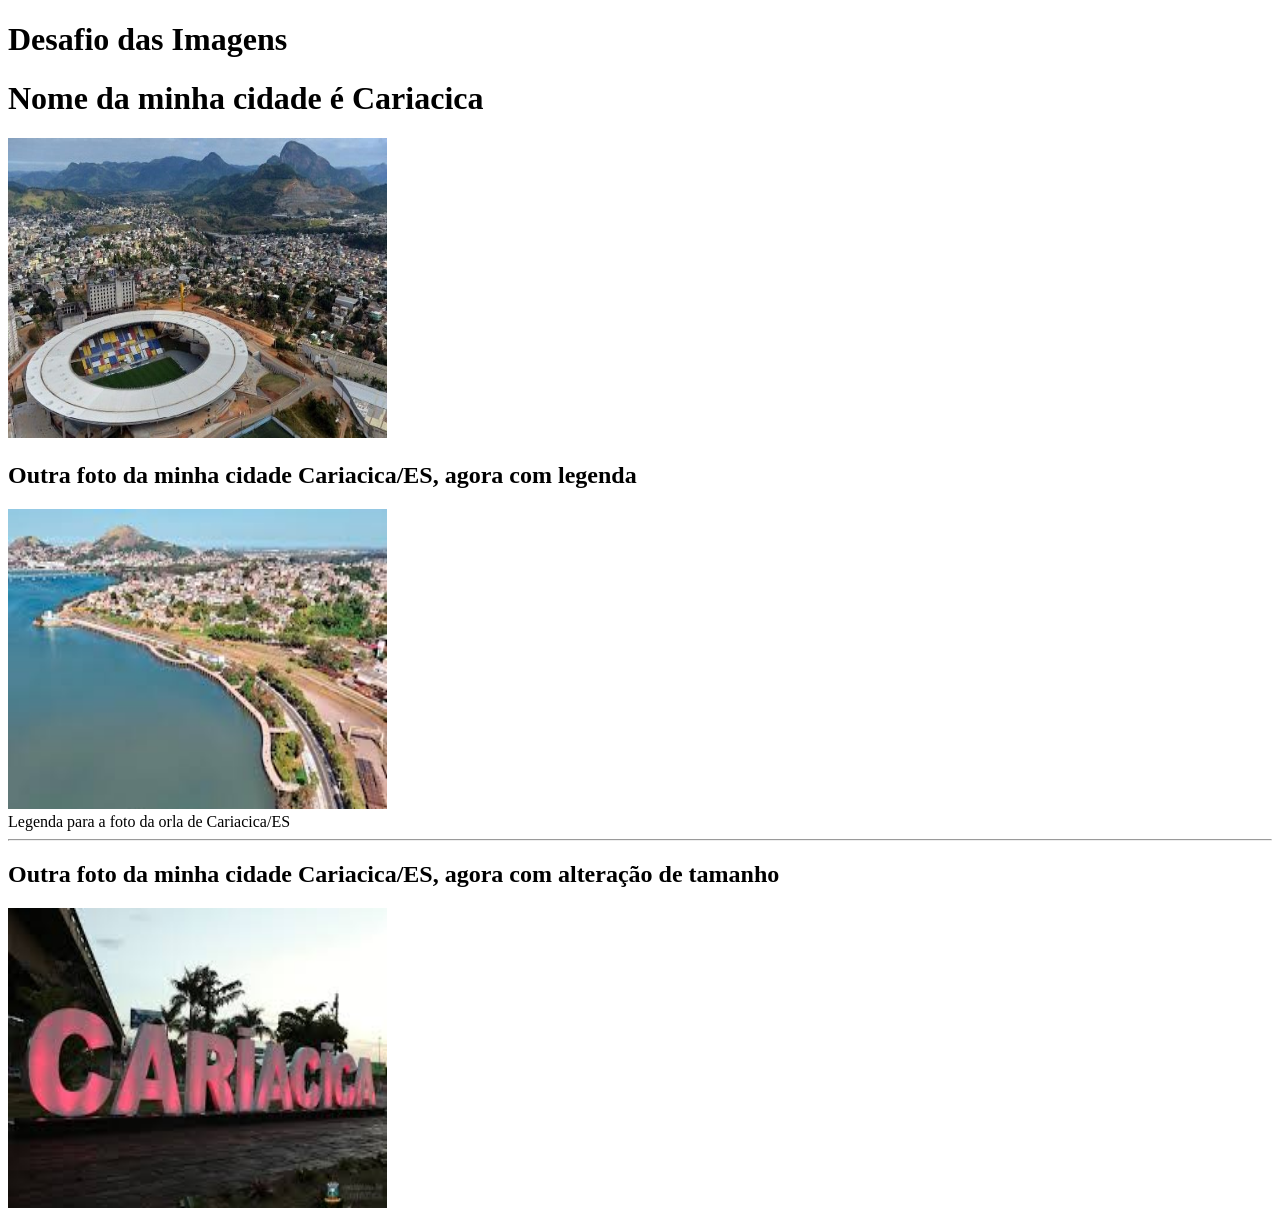
<file: AULA 02/index.html>
<!DOCTYPE html>
<html lang="pt-br">
<head>
    <meta charset="UTF-8">
    <meta name="viewport" content="width=device-width, initial-scale=1.0">
    <title>Aula Imagens 2 </title>
</head>
<link rel="shortcut icon" href="rossi-flamengo-goleiro-penalti-brasileirao.jpg" type="image/x-icon">
<body>
    <h1>Desafio das Imagens</h1>
    <H1>Nome da minha cidade é Cariacica</H1>
    <img src="WhatsApp-Image-2023-09-13-at-11.58.55.jpeg" width="30%" height="300px" alt="Foto aérea da cidade de Cariacica/ES">
    <H2>Outra foto da minha cidade Cariacica/ES, agora com legenda</H2>
    
    <figcaption>
        <img src="transferir.jpg" width="30%" height="300px" alt="foto de orla de Cariacica/ES">
        <FIGcaption>Legenda para a foto da orla de Cariacica/ES</FIGcaption>
    </figcaption>
<hr>
<h2>Outra foto da minha cidade Cariacica/ES, agora com alteração de tamanho</h2>
<picture>
    <source media="(max-width: 760px)" srcset="letreiroiluminado.jpg" sizes="300px">
    <img src="lett.jpg" alt="Letreiro de Cariacica/ES"
     width="30%" height="300px"> 

</picture>
</body>
</html>
</file>
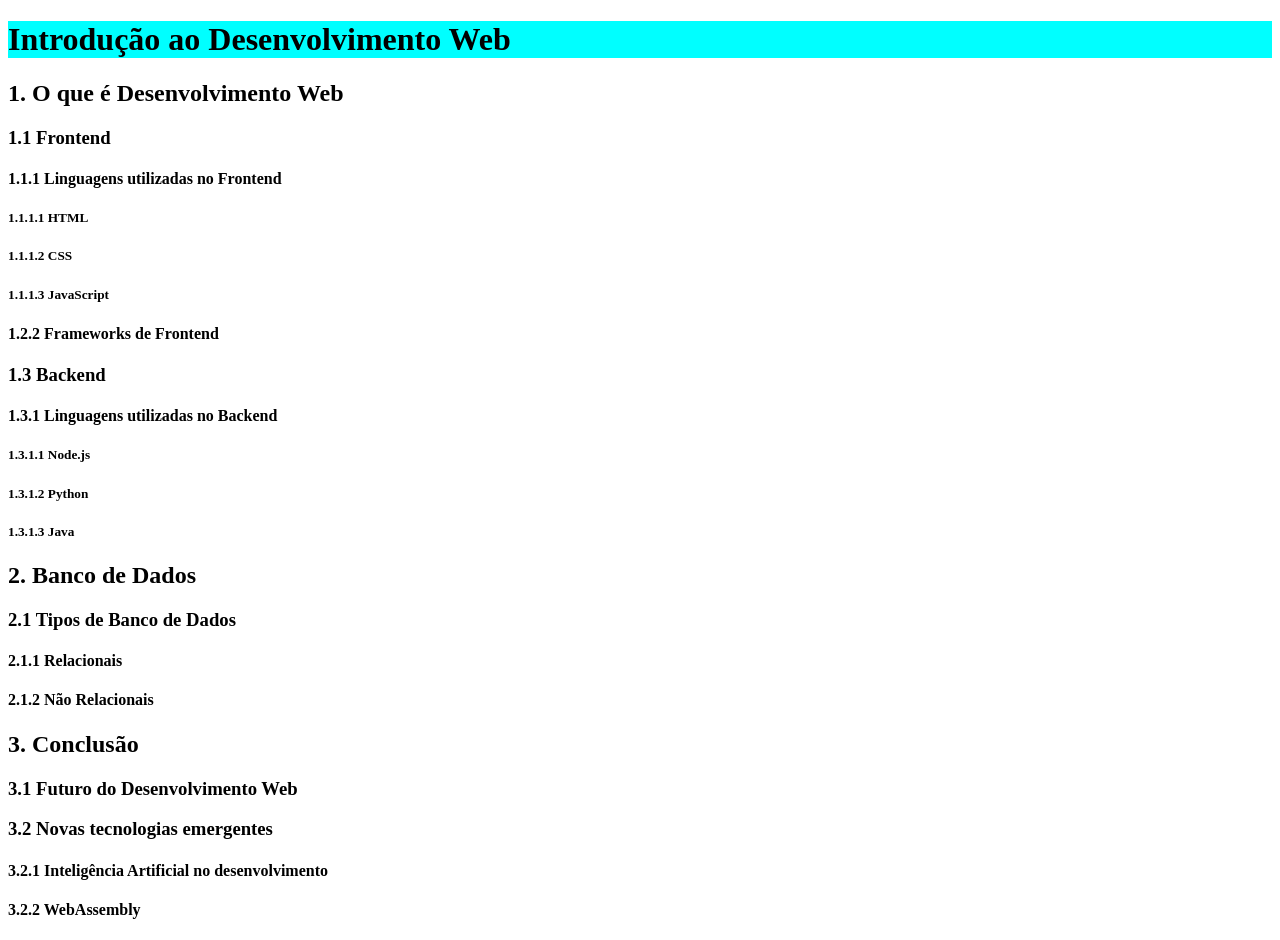
<file: AULA 03/INDEX.HTML>
<!DOCTYPE html>
<html lang="pt-br">
<head>
    <meta charset="UTF-8">
    <meta name="viewport" content="width=device-width, initial-scale=1.0">
    <title>Aula 03 - Títulos</title>
</head>
<body>
    <h1 style="background-color: aqua;">Introdução ao Desenvolvimento Web</h1>
<h2>1. O que é Desenvolvimento Web</h2>
<h3>1.1 Frontend</h3>
<h4>1.1.1 Linguagens utilizadas no Frontend</h4>
<h5>1.1.1.1 HTML</h5>
<h5>1.1.1.2 CSS</h5>
<h5>1.1.1.3 JavaScript</h5>
<h4>1.2.2 Frameworks de Frontend</h4>
<h3>1.3 Backend</h3>
<h4>1.3.1 Linguagens utilizadas no Backend</h4>
<h5>1.3.1.1 Node.js</h5>
<h5>1.3.1.2 Python</h5>
<h5>1.3.1.3 Java</h5>
<h2>2. Banco de Dados</h2>
<h3>2.1 Tipos de Banco de Dados</h2>
<h4>2.1.1 Relacionais</h4>
<h4>2.1.2 Não Relacionais</h4>
<h2>3. Conclusão</h2>
<h3>3.1 Futuro do Desenvolvimento Web</h3>
<h3>3.2 Novas tecnologias emergentes
</h3>
<h4>3.2.1 Inteligência Artificial no desenvolvimento</h4>
<h4>3.2.2 WebAssembly</h4>



</body>
</html>
</file>
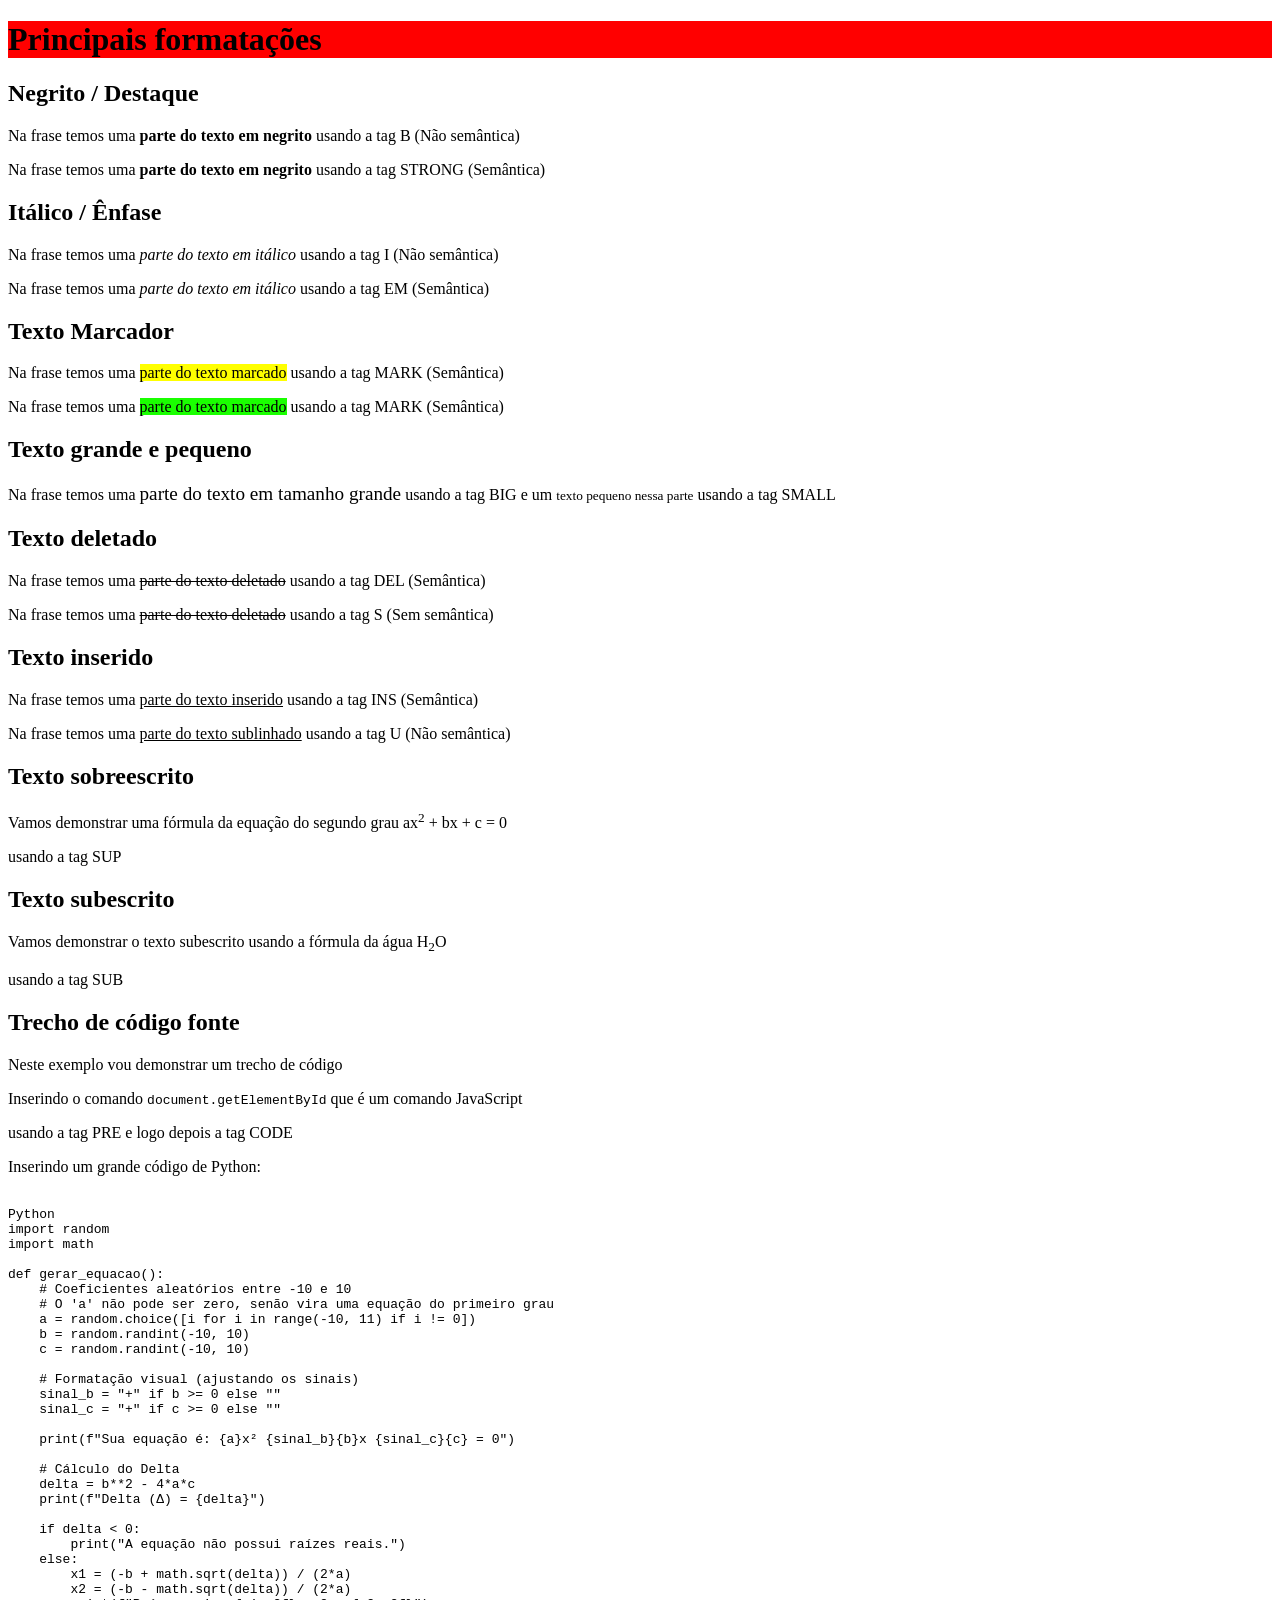
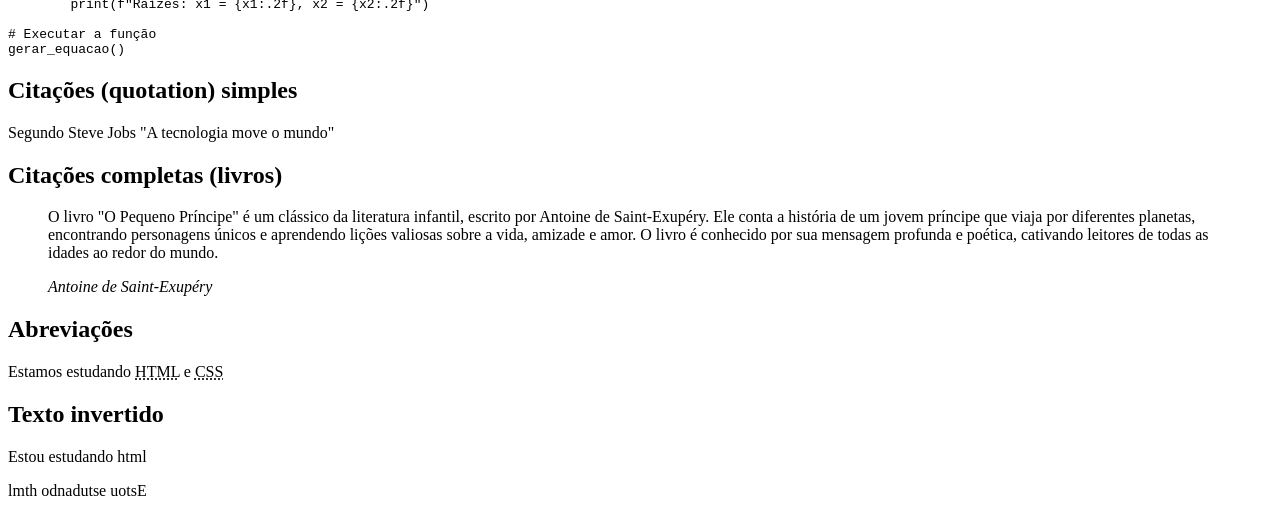
<file: AULA 04/index.html>
<!DOCTYPE html>
<html lang="pt-br">

<head>
    <meta charset="UTF-8">
    <meta name="viewport" content="width=device-width, initial-scale=1.0">
    <title>Aula 04</title>
</head>

<body>
    <h1 style="background-color: red;">Principais formatações</h1>
    <h2>Negrito / Destaque</h2>
    <p>Na frase temos uma <b>parte do texto em negrito</b> usando a tag B (Não semântica)</p>
    <p>Na frase temos uma <strong>parte do texto em negrito</strong> usando a tag STRONG (Semântica)</p>
    <h2>Itálico / Ênfase</h2>
    <p>Na frase temos uma <i>parte do texto em itálico</i> usando a tag I (Não semântica)</p>
    <p>Na frase temos uma <em>parte do texto em itálico</em> usando a tag EM (Semântica)</p>
    <h2>Texto Marcador</h2>
    <p>Na frase temos uma <mark>parte do texto marcado</mark> usando a tag MARK (Semântica)</p>
    <p>Na frase temos uma <mark style="background-color: rgb(26, 255, 0);">parte do texto marcado</mark> usando a tag
        MARK (Semântica)</p>
    <h2>Texto grande e pequeno</h2>
    <p>Na frase temos uma <big>parte do texto em tamanho grande</big> usando a tag BIG e um <small>texto pequeno nessa
            parte</small> usando a tag SMALL</p>
    <h2>Texto deletado</h2>
    <p>Na frase temos uma <del>parte do texto deletado</del> usando a tag DEL (Semântica)</p>
    <p>Na frase temos uma <s>parte do texto deletado</s> usando a tag S (Sem semântica)</p>
    <h2>Texto inserido</h2>
    <p>Na frase temos uma <ins>parte do texto inserido</ins> usando a tag INS (Semântica)</p>
    <p>Na frase temos uma <u>parte do texto sublinhado</u> usando a tag U (Não semântica)</p>
    <h2>Texto sobreescrito</h2>
    <p>Vamos demonstrar uma fórmula da equação do segundo grau ax<sup>2</sup> + bx + c = 0</p> usando a tag SUP
    <h2>Texto subescrito</h2>
    <p>Vamos demonstrar o texto subescrito usando a fórmula da água H<sub>2</sub>O</p> usando a tag SUB
    <h2>Trecho de código fonte</h2>
    <p>Neste exemplo vou demonstrar um trecho de código </p>
    <p>Inserindo o comando <code>document.getElementById</code> que é um comando JavaScript</p> usando a tag PRE e logo depois a tag CODE
    <p>Inserindo um grande código de Python:</p>
    <pre><code>
Python
import random
import math

def gerar_equacao():
    # Coeficientes aleatórios entre -10 e 10
    # O 'a' não pode ser zero, senão vira uma equação do primeiro grau
    a = random.choice([i for i in range(-10, 11) if i != 0])
    b = random.randint(-10, 10)
    c = random.randint(-10, 10)

    # Formatação visual (ajustando os sinais)
    sinal_b = "+" if b >= 0 else ""
    sinal_c = "+" if c >= 0 else ""
    
    print(f"Sua equação é: {a}x² {sinal_b}{b}x {sinal_c}{c} = 0")

    # Cálculo do Delta
    delta = b**2 - 4*a*c
    print(f"Delta (Δ) = {delta}")

    if delta < 0:
        print("A equação não possui raízes reais.")
    else:
        x1 = (-b + math.sqrt(delta)) / (2*a)
        x2 = (-b - math.sqrt(delta)) / (2*a)
        print(f"Raízes: x1 = {x1:.2f}, x2 = {x2:.2f}")

# Executar a função
gerar_equacao()</code></pre>
    <h2>Citações (quotation) simples</h2> 
    <p>Segundo Steve Jobs "A tecnologia move o mundo"</p>
    <h2>Citações completas (livros)</h2>
    <blockquote>
        <p>O livro "O Pequeno Príncipe" é um clássico da literatura infantil, escrito por Antoine de Saint-Exupéry. Ele
            conta a história de um jovem príncipe que viaja por diferentes planetas, encontrando personagens únicos e
            aprendendo lições valiosas sobre a vida, amizade e amor. O livro é conhecido por sua mensagem profunda e
            poética, cativando leitores de todas as idades ao redor do mundo.</p>
        <cite>Antoine de Saint-Exupéry</cite>
    </blockquote>
    <h2>Abreviações</h2>
    <p>Estamos estudando <abbr title="HyperText Markup Language">HTML</abbr> e <abbr
            title="Cascading Style Sheets">CSS</abbr></p>
    <h2>Texto invertido</h2>
    <p>Estou estudando html</p>
    <p><bdo dir="rtl">Estou estudando html</bdo></p>
</file>
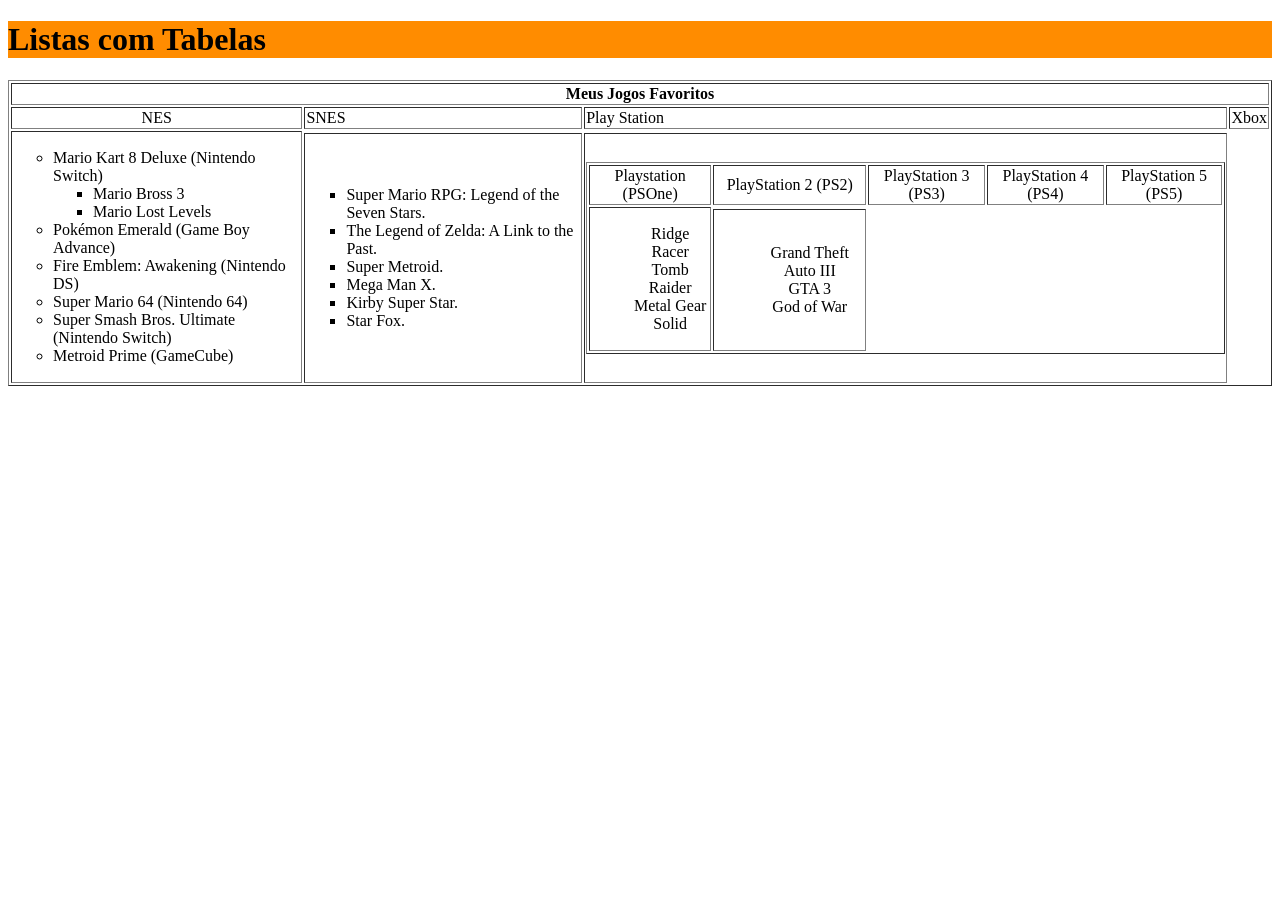
<file: AULA 06/index.html>
<!DOCTYPE html>
<html lang="pt-br">

<head>
    <meta charset="UTF-8">
    <meta name="viewport" content="width=device-width, initial-scale=1.0">
    <title>AULA 07</title>
</head>

<body>
    <H1 style="background-color: darkorange;">Listas com Tabelas</H1>

    <table border="1">
        <thead>
            <tr>
                <th align="center" colspan="8">Meus Jogos Favoritos</th>
            </tr>
        </thead>
        <tbody>
            <tr>
                <td align="center">NES</td>
                <td>SNES</td>
                <td>Play Station</td>
                <td>Xbox</td>
            </tr>
        </tbody>
        <tfoot>
            <tr>
                <td rowspan="4">
                    <ul type="circle">
                        <li>Mario Kart 8 Deluxe (Nintendo Switch)</li>
                        <ul type="square">
                            <li>Mario Bross 3</li>
                            <li>Mario Lost Levels</li>
                        </ul>
                        <li>Pokémon Emerald (Game Boy Advance)</li>
                        <li>Fire Emblem: Awakening (Nintendo DS)</li>
                        <li>Super Mario 64 (Nintendo 64)</li>
                        <li>Super Smash Bros. Ultimate (Nintendo Switch)</li>
                        <li>Metroid Prime (GameCube)</li>
                    </ul>
                </td>
            </tr>
            <tr>
                <td>
                    <ul type="square">
                        <li>Super Mario RPG: Legend of the Seven Stars.</li>
                        <li>The Legend of Zelda: A Link to the Past.</li>
                        <li>Super Metroid.</li>
                        <li>Mega Man X.</li>
                        <li>Kirby Super Star.</li>
                        <li>Star Fox.</li>
                    </ul>
                </td>
                <td>
                    <table border="1">
                        <thead>
                            <td align="center" rowspan="2">Playstation (PSOne)</td>
                            <td align="center">PlayStation 2 (PS2)</td>
                            <td align="center">PlayStation 3 (PS3)</td>
                            <td align="center">PlayStation 4 (PS4)</td>
                            <td align="center">PlayStation 5 (PS5)</td>
                        </thead>
                        <tbody>
                            <tr>
                                <td rowspan="3">
                                    <ul type="none">
                                        <li align="center">Ridge Racer</li>
                                        <li align="center">Tomb Raider</li>
                                        <li align="center">Metal Gear</li>
                                        <li align="center">Solid</li>
                                    </ul>
                                </td>
                            </tr>
                            <tr>
                                <td>
                                    <ul align="center" type="none">
                                        <li>Grand Theft Auto III</li>
                                        <li>GTA 3</li>
                                        <li>God of War</li>
                                    </ul>
                                </td>
                            </tr>
                        </tbody>
                    </table>
                </td>
    </table>
    </table>

</body>

</html>
</file>
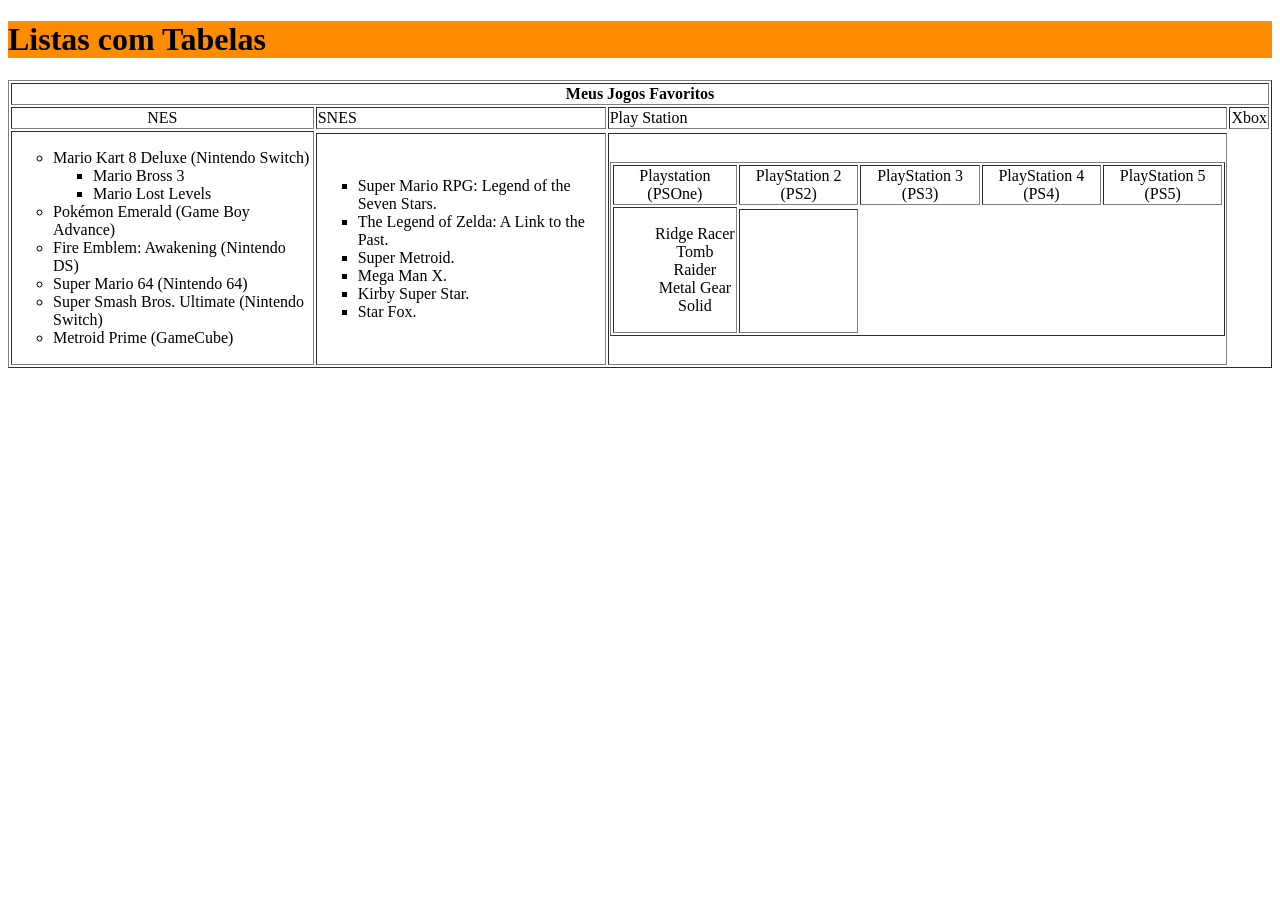
<file: AULA 07/index.html>
<!DOCTYPE html>
<html lang="pt-br">

<head>
    <meta charset="UTF-8">
    <meta name="viewport" content="width=device-width, initial-scale=1.0">
    <title>AULA 07</title>
</head>

<body>
    <H1 style="background-color: darkorange;">Listas com Tabelas</H1>

    <table border="1">
        <thead>
            <tr>
                <th align="center" colspan="8">Meus Jogos Favoritos</th>
            </tr>
        </thead>
        <tbody>
            <tr>
                <td align="center">NES</td>
                <td>SNES</td>
                <td>Play Station</td>
                <td>Xbox</td>
            </tr>
        </tbody>
        <tfoot>
            <tr>
                <td rowspan="4">
                    <ul type="circle">
                        <li>Mario Kart 8 Deluxe (Nintendo Switch)</li>
                        <ul type="square">
                            <li>Mario Bross 3</li>
                            <li>Mario Lost Levels</li>
                        </ul>
                        <li>Pokémon Emerald (Game Boy Advance)</li>
                        <li>Fire Emblem: Awakening (Nintendo DS)</li>
                        <li>Super Mario 64 (Nintendo 64)</li>
                        <li>Super Smash Bros. Ultimate (Nintendo Switch)</li>
                        <li>Metroid Prime (GameCube)</li>
                    </ul>
                </td>
            </tr>
            <tr>
                <td>
                    <ul type="square">
                        <li>Super Mario RPG: Legend of the Seven Stars.</li>
                        <li>The Legend of Zelda: A Link to the Past.</li>
                        <li>Super Metroid.</li>
                        <li>Mega Man X.</li>
                        <li>Kirby Super Star.</li>
                        <li>Star Fox.</li>
                    </ul>
                </td>
                <td>
                    <table border="1">
                        <thead>
                            <td align="center" rowspan="2">Playstation (PSOne)</td>
                            <td align="center">PlayStation 2 (PS2)</td>
                            <td align="center">PlayStation 3 (PS3)</td>
                            <td align="center">PlayStation 4 (PS4)</td>
                            <td align="center">PlayStation 5 (PS5)</td>
                        </thead>
                        <tbody>
                            <tr> 
                                <td rowspan="3">
                                    <ul type="none">
                                        <li align="center">Ridge Racer</li>
                                        <li align="center">Tomb Raider</li>
                                        <li align="center">Metal Gear</li>
                                        <li align="center">Solid</li>
                                    </ul>
                                </td>
                            </tr>
                            <tr>
                                <td>
                                    <ul type="none"></ul>
                                </td>
                            </tr>
                        </tbody>
                    </table>
                </td>
    </table>
    </table>

</body>

</html>
</file>
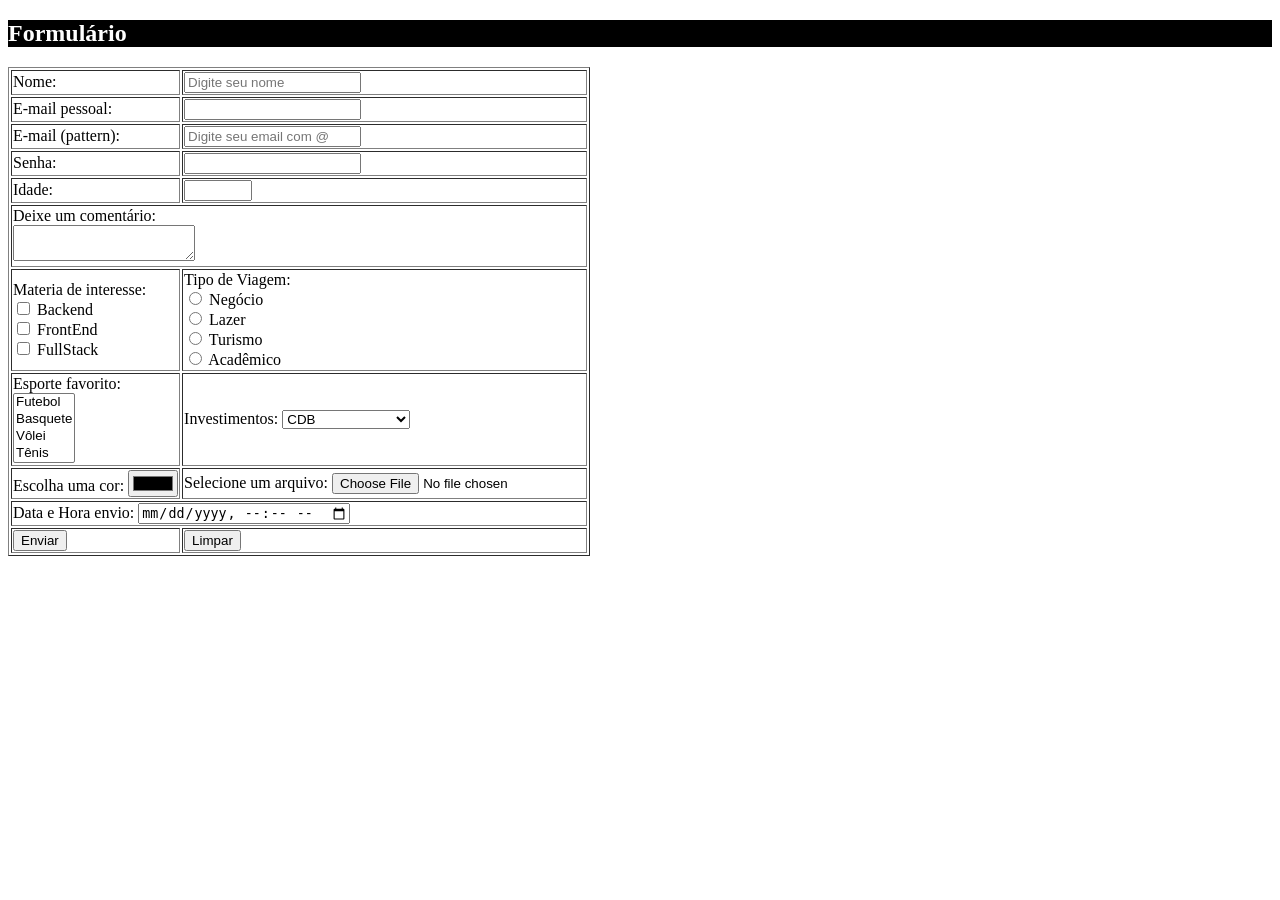
<file: AULA 09 - FORMULÁRIOS/index.html>
<!DOCTYPE html>
<html lang="pt-BR">

<head>
    <meta charset="UTF-8">
    <title>Aula 09 - Formulários</title>
</head>

<body>

    <h2 style="background-color: rgb(0, 0, 0);"> <span style="color: rgb(255, 255, 255);">Formulário</span></h2>

    <form>
        <table border="1">

            <tr>
                <td>Nome:</td>
                <td><input type="text" placeholder="Digite seu nome"></td>
            </tr>

            <tr>
                <td>E-mail pessoal:</td>
                <td><input type="email"></td>
            </tr>

            <tr>
                <td>E-mail (pattern):</td>
                <td><input type="email" placeholder="Digite seu email com @" pattern=".+@.+"></td>
            </tr>

            <tr>
                <td>Senha:</td>
                <td><input type="password"></td>
            </tr>

            <tr>
                <td>Idade:</td>
                <td><input type="number" style="width:60px;"></td>
            </tr>

            <tr>
                <td colspan="2">
                    Deixe um comentário:<br>
                    <textarea></textarea>
                </td>
            </tr>

            <tr>
                <td>
                    Materia de interesse:<br>
                    <input type="checkbox"> Backend<br>
                    <input type="checkbox"> FrontEnd<br>
                    <input type="checkbox"> FullStack
                </td>

                <td>
                    Tipo de Viagem:<br>
                    <input type="radio" name="viagem"> Negócio<br>
                    <input type="radio" name="viagem"> Lazer<br>
                    <input type="radio" name="viagem"> Turismo<br>
                    <input type="radio" name="viagem"> Acadêmico
                </td>
            </tr>

            <tr>
                <td>
                    Esporte favorito:<br>
                    <select multiple size="4">
                        <option>Futebol</option>
                        <option>Basquete</option>
                        <option>Vôlei</option>
                        <option>Tênis</option>
                    </select>
                </td>

                <td>
                    Investimentos:
                    <select>
                        <optgroup label="Poupança">
                            <option>CDB</option>
                            <option>Tesouro Direto</option>
                        </optgroup>
                        <optgroup label="Fundos Imobiliários">
                            <option>CDI</option>
                            <option>DEBÊNTURES</option>
                        </optgroup>
                        <optgroup label="Criptomoedas">
                            <option>Ações</option>
                        </optgroup>
                    </select>
                </td>
            </tr>

            <tr>
                <td>
                    Escolha uma cor:
                    <input type="color">
                </td>

                <td>
                    Selecione um arquivo:
                    <input type="file">
                </td>
            </tr>

            <tr>
                <td colspan="2">
                    Data e Hora envio:
                    <input type="datetime-local">
                </td>
            </tr>

            <tr>
                <td>
                    <button type="submit">Enviar</button>
                </td>
                <td>
                    <button type="reset">Limpar</button>
                </td>
            </tr>

        </table>
    </form>

</body>

</html>
</file>
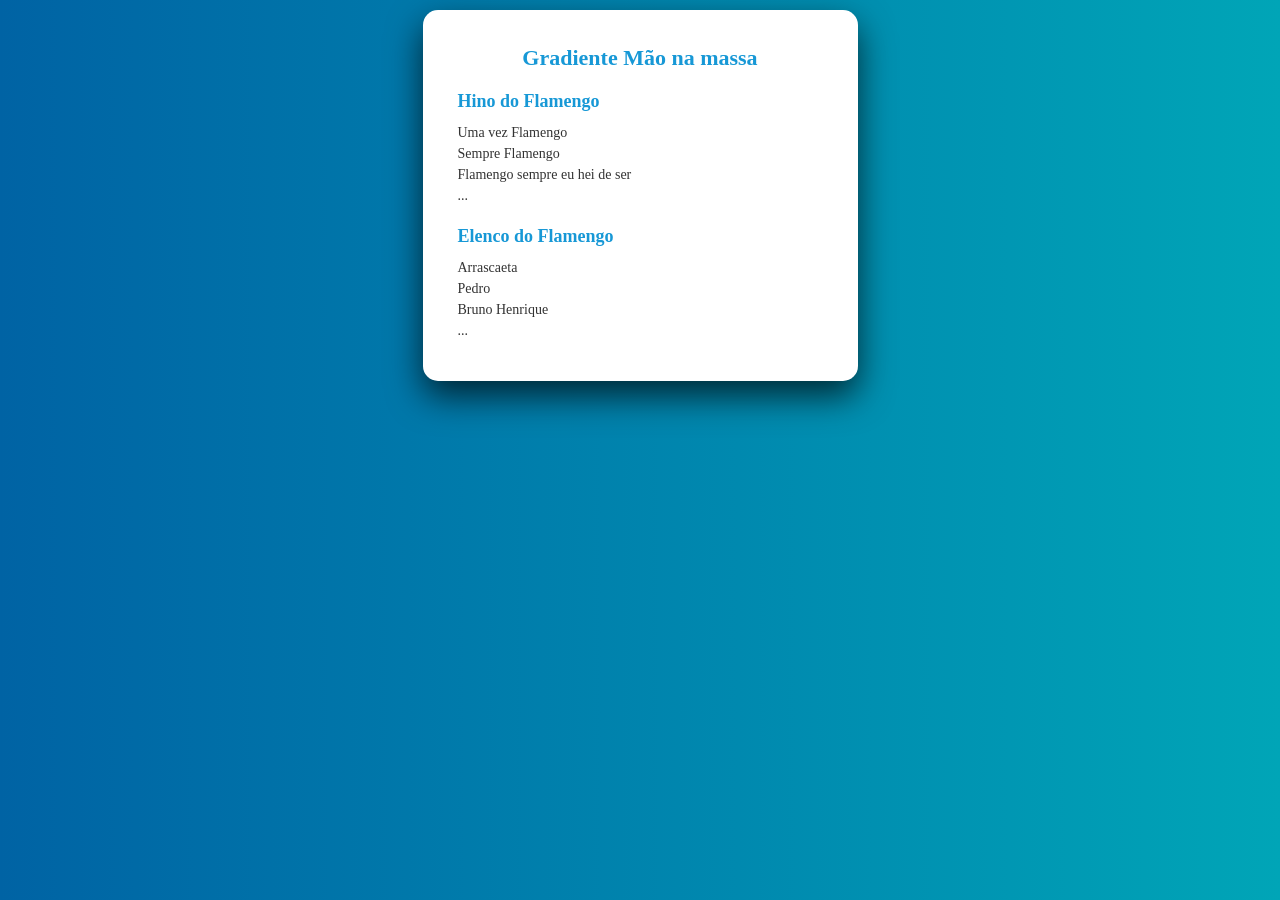
<file: AULA 11 - CORES/index.html>
<!DOCTYPE html>
<html lang="pt-br">

<head>
    <meta charset="UTF-8">
    <meta name="viewport" content="width=device-width, initial-scale=1.0">
    <title>Aula 11 - Cores</title>
    <link rel="stylesheet" href="style.css">
</head>

<body>

    <div class="background-container">
        <div class="card-branco">
            <h1>Gradiente Mão na massa</h1>

            <h2>Hino do Flamengo</h2>
            <p>
                Uma vez Flamengo
                <br>
                Sempre Flamengo
                <br>
                Flamengo sempre eu hei de ser
                <br>
                ...
            </p>

            <h2>Elenco do Flamengo</h2>
            <p>
                Arrascaeta
                <br>
                Pedro
                <br>
                Bruno Henrique
                <br>
                ...
            </p>
        </div>
    </div>

</body>

</html>
</file>
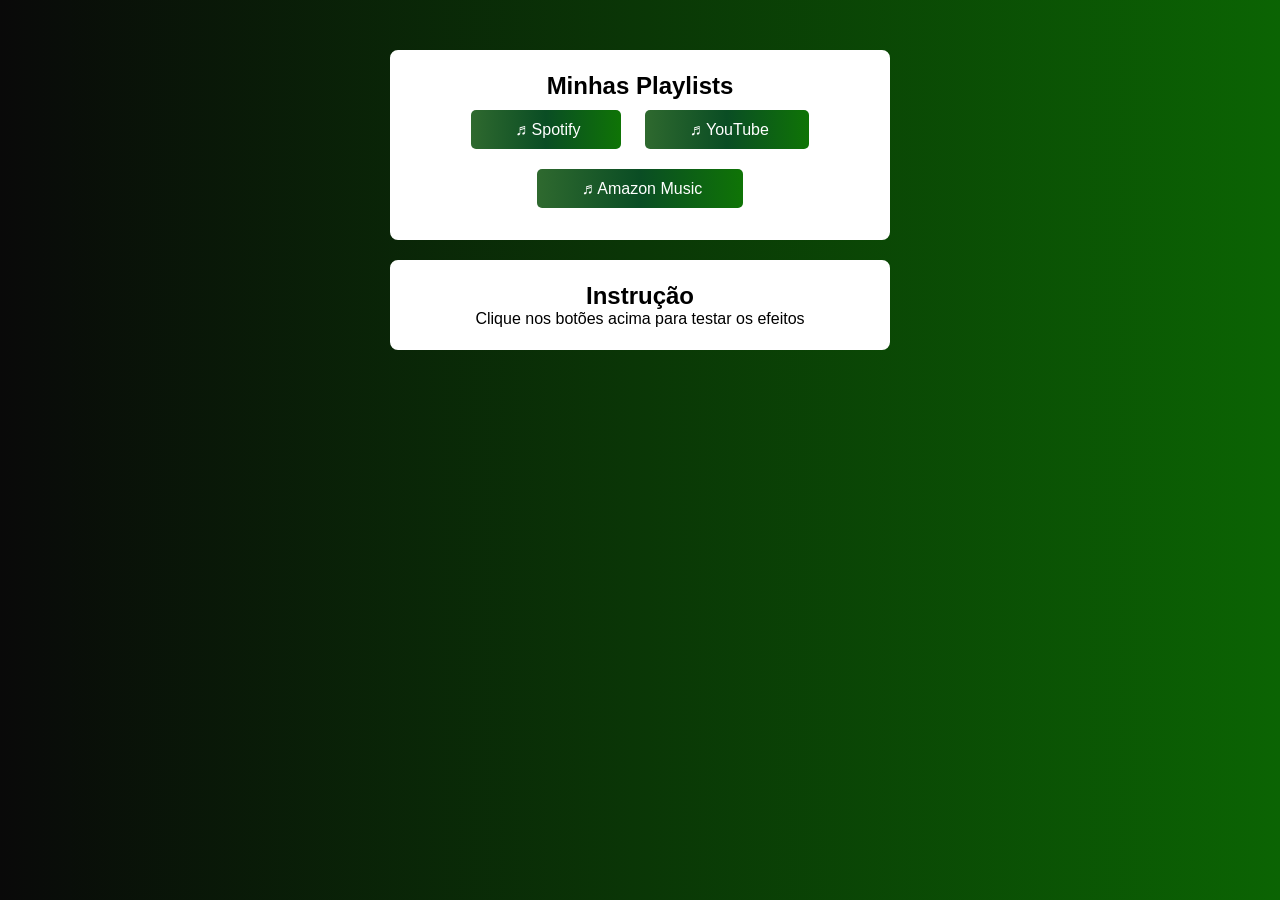
<file: AULA 12 - PSSEUDO-CLAS/index.html>
<!DOCTYPE html>
<html lang="pt-br">
<head>
    <meta charset="UTF-8">
    <meta name="viewport" content="width=device-width, initial-scale=1.0">
    <title>Aula 12 -Pseudo-Class</title>
    <link rel="stylesheet" href="style.css">
</head>
<body>

    <div class="secao-links">
        <h2>Minhas Playlists</h2>
        <a href="https://spotify.com" class="link-musical">♬ Spotify</a>
        <a href="https://youtube.com" class="link-musical">♬ YouTube</a>
        <a href="https://music.amazon.com" class="link-musical">♬ Amazon Music</a>
    </div>

    <div class="secao-info">
        <h2>Instrução</h2>
        <p>Clique nos botões acima para testar os efeitos</p>
    </div>

</body>
</html>
</file>
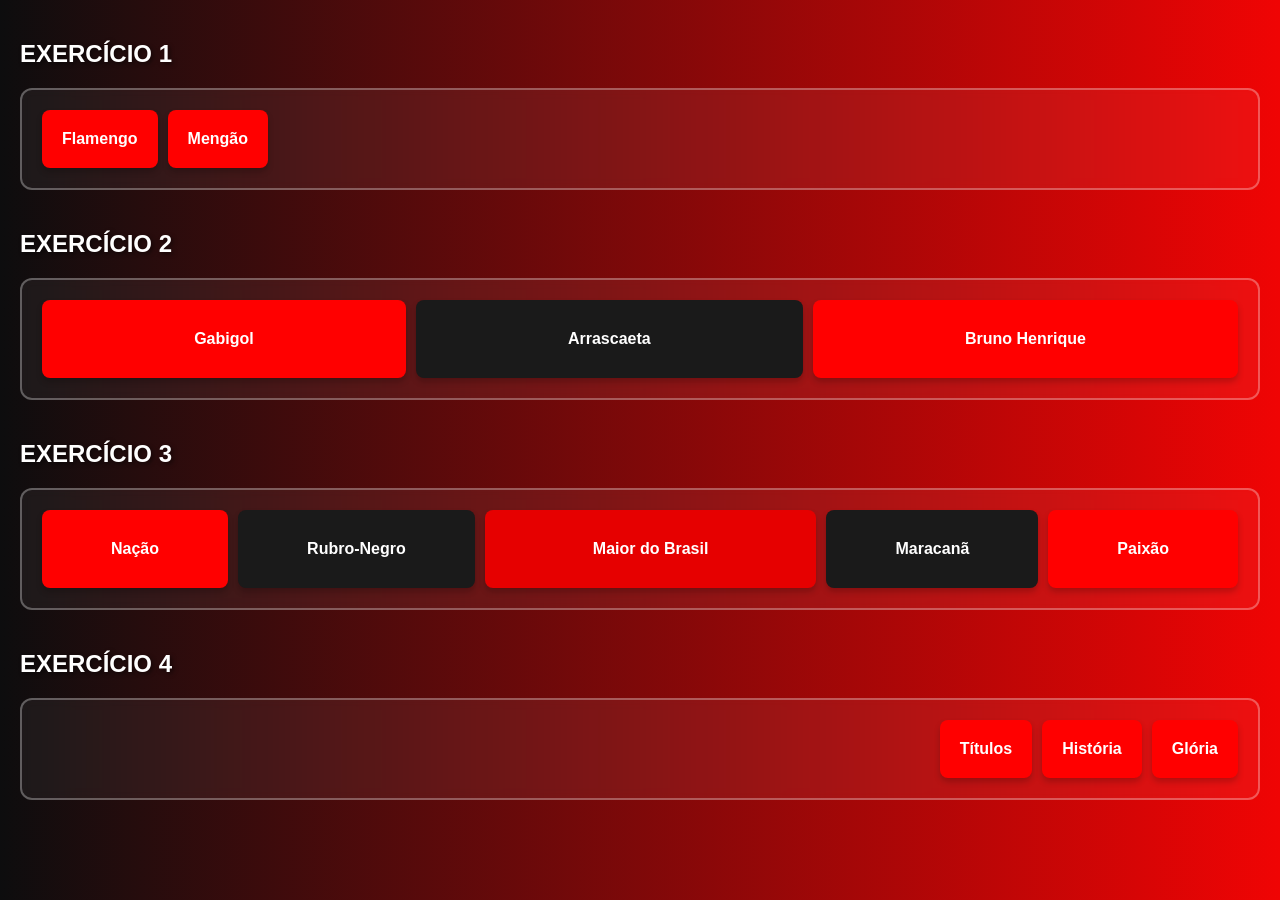
<file: AULA 13 - FLEXBOX/index.html>
<!DOCTYPE html>
<html lang="pt-br">
<head>
  <meta charset="UTF-8">
  <title>Exercícios Flexbox</title>
  <link rel="stylesheet" href="style.css">
</head>

<body>

  <h2>Exercício 1</h2>
  <div class="container1">
    <div>Flamengo</div>
    <div>Mengão</div>
  </div>

  <h2>Exercício 2</h2>
  <div class="container2">
    <div class="item2">Gabigol</div>
    <div class="item2">Arrascaeta</div>
    <div class="item2">Bruno Henrique</div>
  </div>

  <h2>Exercício 3</h2>
  <div class="container3">
    <div class="item3">Nação</div>
    <div class="item3">Rubro-Negro</div>
    <div class="item3">Maior do Brasil</div>
    <div class="item3">Maracanã</div>
    <div class="item3">Paixão</div>
  </div>

  <h2>Exercício 4</h2>
  <div class="container4">
    <div>Títulos</div>
    <div>História</div>
    <div>Glória</div>
  </div>

</body>
</html>
</file>
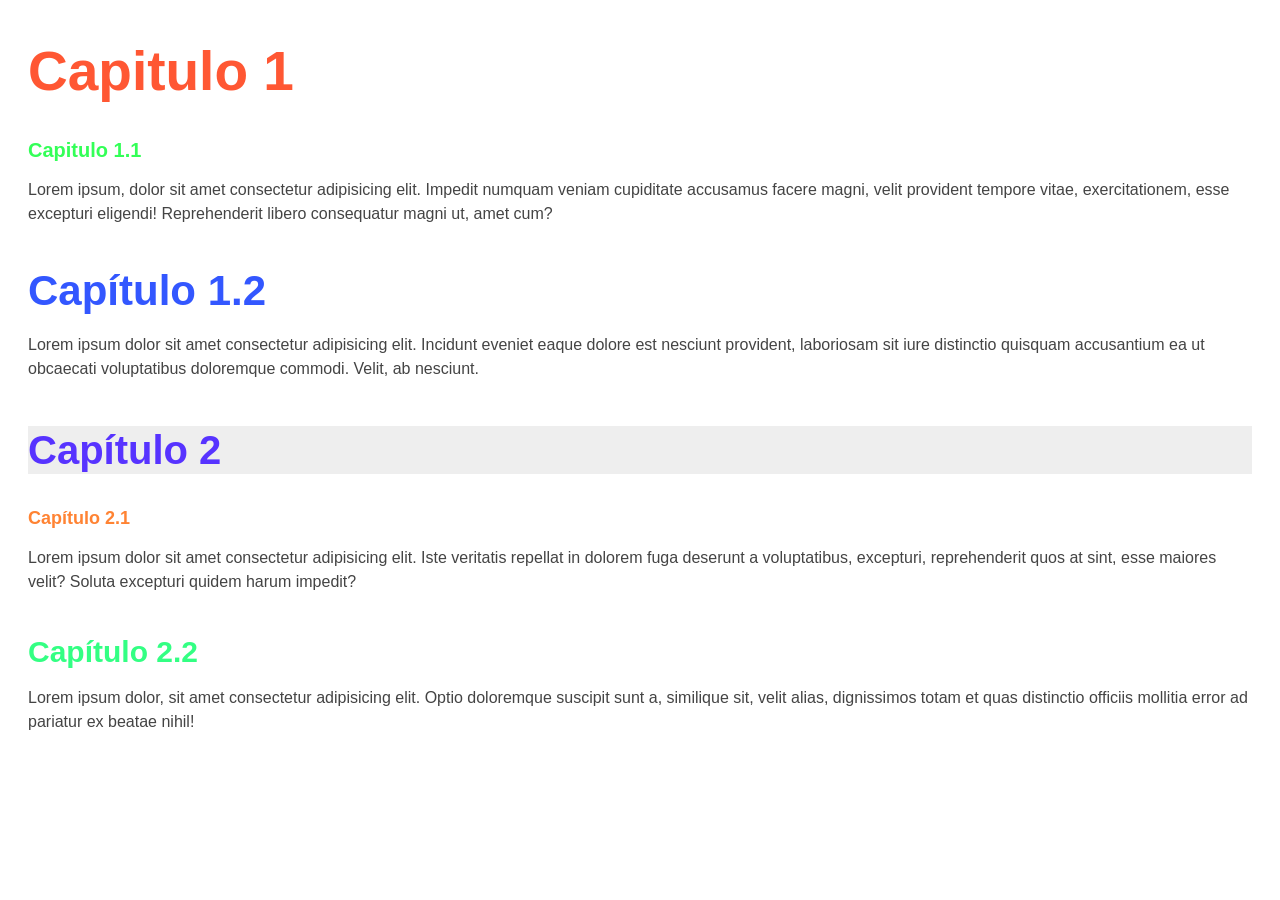
<file: AULA 09 - FORMULÁRIOS/AULA 10 - CSS/pag01.html>
<!DOCTYPE html>
<html lang="pt-br">

<head>
    <meta charset="UTF-8">
    <meta name="viewport" content="width=device-width, initial-scale=1.0">
    <title>Aula 03 - Capítulos Coloridos Inline</title>
</head>

<body style="font-family: sans-serif; padding: 20px; line-height: 1.2;">

    <h1 style="color: #FF5733; font-size: 55px; margin: 10px 0;">Capitulo 1</h1>
    <br>
    <h2 style="color: #33FF57; font-size: 20px; margin: 5px 0;">Capitulo 1.1</h2>
    <p style="color: #444; font-size: 16px; line-height: 1.5;">
        Lorem ipsum, dolor sit amet consectetur adipisicing elit. 
        Impedit numquam veniam cupiditate accusamus facere magni, velit provident tempore vitae, 
        exercitationem, esse excepturi eligendi! Reprehenderit libero consequatur magni ut, amet cum?
    </p>
    <br>
    <h3 style="color: #3357FF; font-size: 42px; margin: 5px 0;">Capítulo 1.2</h3>
    <p style="color: #444; font-size: 16px; line-height: 1.5;">
        Lorem ipsum dolor sit amet consectetur adipisicing elit. 
        Incidunt eveniet eaque dolore est nesciunt provident, laboriosam sit iure distinctio quisquam 
        accusantium ea ut obcaecati voluptatibus doloremque commodi. Velit, ab nesciunt.
    </p>
    <br>
    <h2 style="color: #5733FF; font-size: 40px; margin: 10px 0; background: #eee;">Capítulo 2</h2>
    <br>
    <h3 style="color: #FF8333; font-size: 18px; margin: 5px 0;">Capítulo 2.1</h3>
    <p style="color: #444; font-size: 16px; line-height: 1.5;">
        Lorem ipsum dolor sit amet consectetur adipisicing elit. Iste veritatis repellat in dolorem fuga 
        deserunt a voluptatibus, excepturi, reprehenderit quos at sint, esse maiores velit? Soluta excepturi 
        quidem harum impedit?
    </p>
    <br>
    <h4 style="color: #33FF83; font-size: 30px; margin: 5px 0;">Capítulo 2.2</h4>
    <p style="color: #444; font-size: 16px; line-height: 1.5;">
        Lorem ipsum dolor, sit amet consectetur adipisicing elit. Optio doloremque suscipit sunt a, 
        similique sit, velit alias, dignissimos totam et quas distinctio officiis mollitia error ad pariatur 
        ex beatae nihil!
    </p>

</body>

</html>
</file>
<file: AULA 11 - CORES/style.css>
* {
    margin: 0;
    padding: 0;
    box-sizing: border-box;
}

body, html {
    width: 100%;
    height: 100%;
    overflow: hidden;
}

.background-container {
    background: linear-gradient(to right, #0063A4, #00A5B7);
    width: 100vw;
    height: 100vh;
    display: flex;
    justify-content: center;
    align-items: flex-start;
    padding-top: 10px;
}

.card-branco {
    background-color: white;
    width: 435px;
    padding: 35px;
    border-radius: 15px;
    box-shadow: 0px 15px 35px rgba(0, 0, 0, 0.7); 
    text-align: left;
}

h1 {
    color: #1798D6;
    text-align: center;
    font-size: 22px;
    margin-bottom: 20px;
}

h2 {
    color: #1798D6;
    font-size: 18px;
    margin-top: 20px;
    margin-bottom: 10px;
}

p {
    color: #333;
    font-size: 14px;
    line-height: 1.5;
    margin-bottom: 5px;
}
</file>
<file: AULA 12 - PSSEUDO-CLAS/style.css>
* {
    margin: 0;
    padding: 0;
    box-sizing: border-box;
}

body {
    font-family: Arial, sans-serif;
    background: linear-gradient(to right, #000000f6, #0b6403);
    display: flex;
    flex-direction: column;
    align-items: center;
    padding-top: 50px;
    min-height: 100vh;
}

.secao-links,
.secao-info {
    width: 80%;
    max-width: 500px;
    background-color: white;
    padding: 20px;
    margin-bottom: 20px;
    border: 2px solid #ffffff;
    border-radius: 8px;
    text-align: center;
}

.link-musical {
    display: inline-block;
    margin: 10px;
    padding: 10px 20px;
    text-decoration: none;
    color: rgb(255, 255, 255);
    background: linear-gradient(to right, #094e09d8, #0a4d24, #0f7406);
    border-radius: 5px;
    transition: 0.3s;
    position: relative;
}

.link-musical:hover {
    background: #3f3d3dda; 
}

.link-musical:active {
    background: #ff0000; 
}

.link-musical::before {
    content: "🎧 ";
    opacity: 0;
    transition: 0.3s;
}

.link-musical::after {
    content: " ←";
    opacity: 0;
    transition: 0.3s;
}

.link-musical:hover::before,
.link-musical:hover::after {
    opacity: 1;
}
</file>
<file: AULA 13 - FLEXBOX/style.css>
body {
    background: linear-gradient(to right, #0d0d0e, #f00404);
    font-family: 'Segoe UI', Tahoma, Geneva, Verdana, sans-serif;
    margin: 20px;
    color: white;
}

h2 {
    margin-top: 40px;
    color: #ffffff;
    text-shadow: 2px 2px 4px rgba(0, 0, 0, 0.5);
    text-transform: uppercase;
    font-size: 1.5rem;
}


[class^="container"] {
    border: 2px solid rgba(255, 255, 255, 0.3);
    border-radius: 12px;
    padding: 15px;
    background: rgba(255, 255, 255, 0.05);
    backdrop-filter: blur(5px);
    margin-bottom: 20px;
}


.item2,
.item3,
.container1 div,
.container4 div {
    border-radius: 8px;
    box-shadow: 0 4px 6px rgba(0, 0, 0, 0.2);
    transition: all 0.3s ease;
    font-weight: bold;
    border: none;
}


.container1 {
    display: flex;
}

.container1 div {
    background-color: rgb(255, 0, 0);
    color: #ffffff;
    padding: 20px;
    margin: 5px;
}

.container2 {
    display: flex;
}

.item2 {
    flex-grow: 1;
    padding: 30px;
    text-align: center;
    color: rgb(255, 255, 255);
    margin: 5px;
}

.item2:nth-child(1) {
    background-color: #ff0000;
}

.item2:nth-child(2) {
    background-color: #1a1a1a;
}

.item2:nth-child(3) {
    background-color: #ff0000;
}

.item2:hover {
    border-bottom: 5px solid white;
    transform: translateY(-5px);
    cursor: pointer;
}


.container3 {
    display: flex;
}

.item3 {
    flex-grow: 1;
    padding: 30px;
    text-align: center;
    color: white;
    cursor: pointer;
    margin: 5px;
}

.item3:nth-child(1),
.item3:nth-child(5) {
    background-color: #ff0000;
}

.item3:nth-child(2),
.item3:nth-child(4) {
    background-color: #1a1a1a;
}

.item3:nth-child(3) {
    flex-grow: 2;
    background-color: #e60000;
}


.item3:active {
    background-color: white !important;
    color: black;
    transform: scale(0.95);
}


.container4 {
    display: flex;
    justify-content: flex-end;
}

.container4 div {
    background-color: #ff0000;
    color: white;
    padding: 20px;
    margin: 5px;
}

.container4 div:hover {
    background-color: #1a1a1a;
}
</file>
